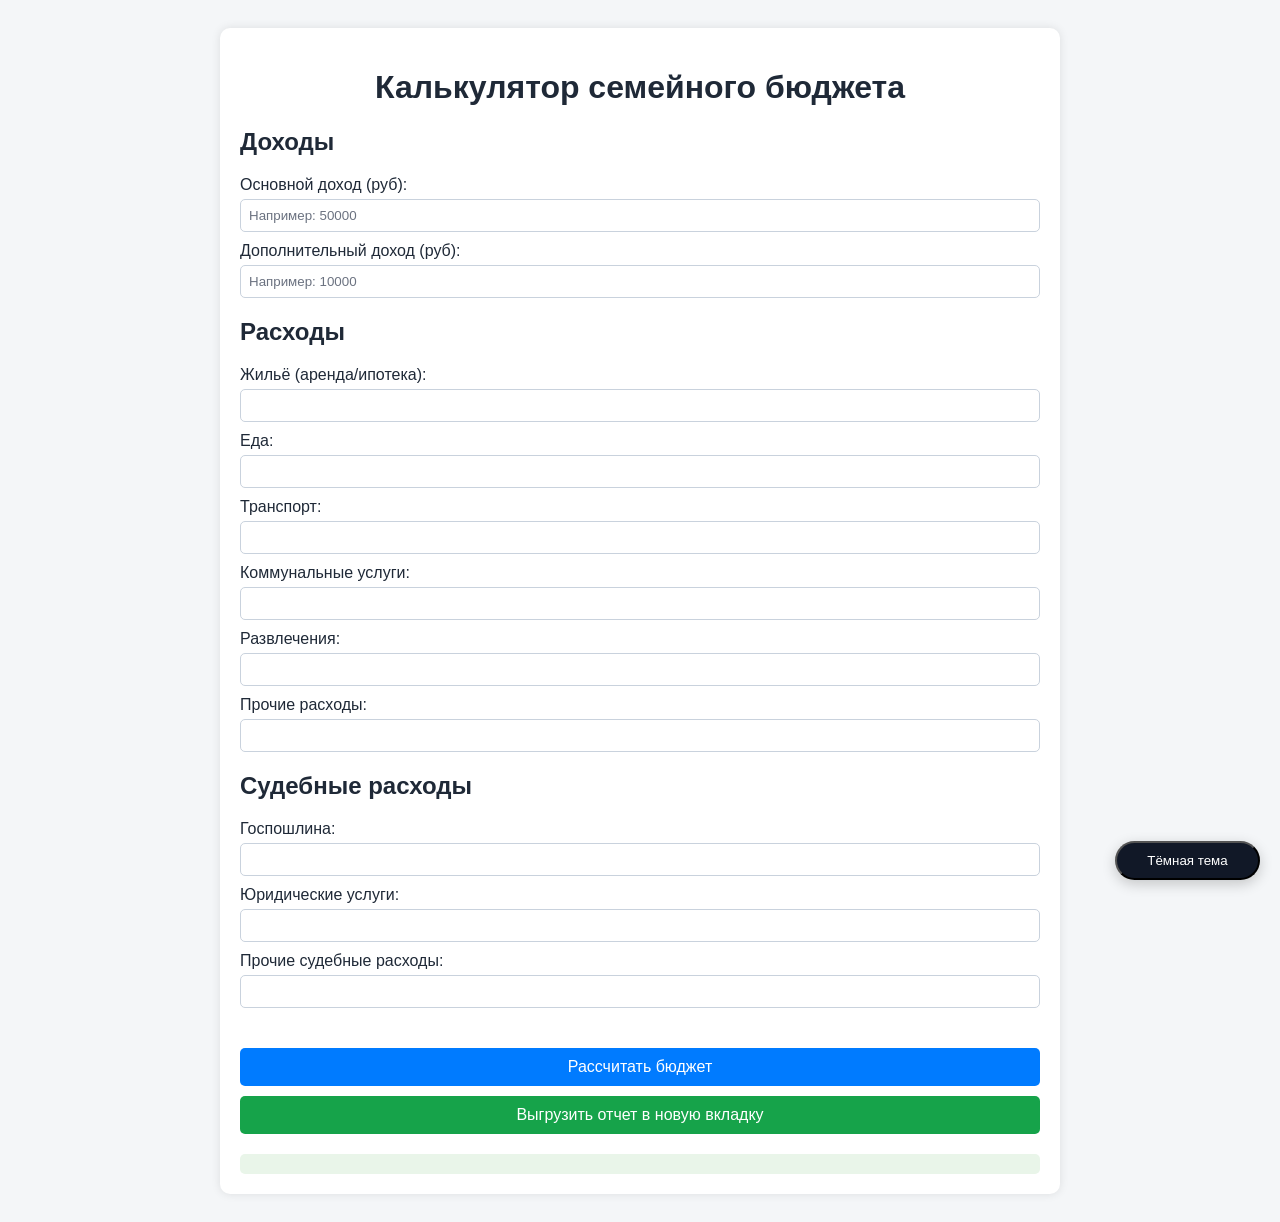
<file: index.html>
<!DOCTYPE html>
<html lang="ru">
<head>
    <meta charset="UTF-8">
    <title>Калькулятор семейного бюджета</title>
    <style>
        :root {
            --bg-color: #f4f6f8;
            --text-color: #1f2937;
            --container-bg: #ffffff;
            --container-shadow: 0 0 10px rgba(0, 0, 0, 0.1);
            --input-bg: #ffffff;
            --input-border: #c9d2dd;
            --input-placeholder: #6b7280;
            --input-focus-border: #007bff;
            --input-focus-shadow: 0 0 0 3px rgba(0, 123, 255, 0.2);
            --result-bg: #e9f5e9;
            --result-negative-bg: #ffe5e5;
            --toggle-bg: #111827;
            --toggle-hover-bg: #000000;
            --toggle-text: #ffffff;
            --toggle-shadow: 0 4px 14px rgba(0, 0, 0, 0.2);
        }

        body.dark-theme {
            --bg-color: #111827;
            --text-color: #e5e7eb;
            --container-bg: #1f2937;
            --container-shadow: 0 10px 28px rgba(0, 0, 0, 0.55);
            --input-bg: #0f172a;
            --input-border: #93c5fd;
            --input-placeholder: #cbd5e1;
            --input-focus-border: #60a5fa;
            --input-focus-shadow: 0 0 0 3px rgba(96, 165, 250, 0.32);
            --result-bg: #1f4f3a;
            --result-negative-bg: #5d2a2a;
            --toggle-bg: #f9fafb;
            --toggle-hover-bg: #d1d5db;
            --toggle-text: #111827;
            --toggle-shadow: 0 10px 24px rgba(0, 0, 0, 0.5);
        }

        body {
            font-family: Arial, sans-serif;
            background: var(--bg-color);
            color: var(--text-color);
            padding: 20px;
            transition: background 0.45s ease, color 0.45s ease;
        }

        .container {
            max-width: 800px;
            margin: auto;
            background: var(--container-bg);
            padding: 20px;
            border-radius: 10px;
            box-shadow: var(--container-shadow);
            transition: background 0.45s ease, box-shadow 0.55s ease;
        }

        h1 {
            text-align: center;
        }

        .section {
            margin-bottom: 20px;
        }

        label {
            display: block;
            margin-top: 10px;
        }

        input {
            width: 100%;
            padding: 8px;
            margin-top: 5px;
            background: var(--input-bg);
            color: var(--text-color);
            border: 1px solid var(--input-border);
            border-radius: 5px;
            box-sizing: border-box;
            transition: background 0.3s ease, color 0.3s ease, border-color 0.3s ease, box-shadow 0.3s ease;
        }

        input::placeholder {
            color: var(--input-placeholder);
            opacity: 1;
        }

        input:focus {
            outline: none;
            border-color: var(--input-focus-border);
            box-shadow: var(--input-focus-shadow);
        }

        .calculate-btn {
            margin-top: 20px;
            width: 100%;
            padding: 10px;
            background: #007BFF;
            color: white;
            border: none;
            font-size: 16px;
            cursor: pointer;
            border-radius: 5px;
        }

        .calculate-btn:hover {
            background: #0056b3;
        }

        .export-btn {
            margin-top: 10px;
            width: 100%;
            padding: 10px;
            background: #16a34a;
            color: white;
            border: none;
            font-size: 16px;
            cursor: pointer;
            border-radius: 5px;
        }

        .export-btn:hover {
            background: #15803d;
        }

        .result {
            margin-top: 20px;
            font-size: 18px;
            padding: 10px;
            background: var(--result-bg);
            border-radius: 5px;
            transition: background 0.25s ease;
        }

        .negative {
            background: var(--result-negative-bg);
        }

        .theme-toggle {
            position: fixed;
            right: 20px;
            bottom: 20px;
            width: auto;
            min-width: 145px;
            margin-top: 0;
            padding: 10px 14px;
            border-radius: 999px;
            background: var(--toggle-bg);
            color: var(--toggle-text);
            box-shadow: var(--toggle-shadow);
            z-index: 1000;
            transition: background 0.3s ease, color 0.3s ease, box-shadow 0.5s ease, transform 0.1s ease;
        }

        .theme-toggle:hover {
            background: var(--toggle-hover-bg);
        }

        .theme-toggle:active {
            transform: translateY(1px);
        }
    </style>
</head>
<body>

<div class="container">
    <h1>Калькулятор семейного бюджета</h1>

    <!-- ДОХОДЫ -->
    <div class="section">
        <h2>Доходы</h2>
        <label>Основной доход (руб):
            <input type="number" id="incomeMain" placeholder="Например: 50000">
        </label>

        <label>Дополнительный доход (руб):
            <input type="number" id="incomeExtra" placeholder="Например: 10000">
        </label>
    </div>

    <!-- РАСХОДЫ -->
    <div class="section">
        <h2>Расходы</h2>

        <label>Жильё (аренда/ипотека):
            <input type="number" id="expenseHousing">
        </label>

        <label>Еда:
            <input type="number" id="expenseFood">
        </label>

        <label>Транспорт:
            <input type="number" id="expenseTransport">
        </label>

        <label>Коммунальные услуги:
            <input type="number" id="expenseUtilities">
        </label>

        <label>Развлечения:
            <input type="number" id="expenseFun">
        </label>

        <label>Прочие расходы:
            <input type="number" id="expenseOther">
        </label>
    </div>

    <!-- СУДЕБНЫЕ РАСХОДЫ -->
    <div class="section">
        <h2>Судебные расходы</h2>

        <label>Госпошлина:
            <input type="number" id="courtFee">
        </label>

        <label>Юридические услуги:
            <input type="number" id="lawyerFee">
        </label>

        <label>Прочие судебные расходы:
            <input type="number" id="courtOther">
        </label>
    </div>

    <!-- КНОПКА РАСЧЕТА -->
    <button class="calculate-btn" onclick="calculateBudget()">Рассчитать бюджет</button>
    
    <!-- КНОПКА ВЫГРУЗКИ ОТЧЕТА В НОВУЮ ВКЛАДКУ -->
    <button class="export-btn" type="button" onclick="openReportTab()">Выгрузить отчет в новую вкладку</button>

    <!-- РЕЗУЛЬТАТ -->
    <div id="result" class="result"></div>
</div>

<!-- КНОПКА ПЕРЕКЛЮЧЕНИЯ ТЕМЫ (правый нижний угол) -->
<button id="themeToggle" class="theme-toggle" type="button">Тёмная тема</button>

<script>
    const themeToggleButton = document.getElementById("themeToggle");

    function updateThemeButtonText() {
        const isDarkTheme = document.body.classList.contains("dark-theme");
        themeToggleButton.textContent = isDarkTheme ? "Светлая тема" : "Тёмная тема";
    }

    function applySavedTheme() {
        const savedTheme = localStorage.getItem("budgetTheme");
        if (savedTheme === "dark") {
            document.body.classList.add("dark-theme");
        }
        updateThemeButtonText();
    }

    function toggleTheme() {
        document.body.classList.toggle("dark-theme");
        const isDarkTheme = document.body.classList.contains("dark-theme");
        localStorage.setItem("budgetTheme", isDarkTheme ? "dark" : "light");
        updateThemeButtonText();
    }

    themeToggleButton.addEventListener("click", toggleTheme);
    applySavedTheme();

    function getValue(id) {
        return parseFloat(document.getElementById(id).value) || 0;
    }

    function collectBudgetData() {
        const incomeItems = [
            { name: "Основной доход", value: getValue("incomeMain") },
            { name: "Дополнительный доход", value: getValue("incomeExtra") }
        ];

        const expenseItems = [
            { name: "Жильё (аренда/ипотека)", value: getValue("expenseHousing") },
            { name: "Еда", value: getValue("expenseFood") },
            { name: "Транспорт", value: getValue("expenseTransport") },
            { name: "Коммунальные услуги", value: getValue("expenseUtilities") },
            { name: "Развлечения", value: getValue("expenseFun") },
            { name: "Прочие расходы", value: getValue("expenseOther") }
        ];

        const courtExpenseItems = [
            { name: "Госпошлина", value: getValue("courtFee") },
            { name: "Юридические услуги", value: getValue("lawyerFee") },
            { name: "Прочие судебные расходы", value: getValue("courtOther") }
        ];

        const income = incomeItems.reduce((sum, item) => sum + item.value, 0);
        const regularExpenses = expenseItems.reduce((sum, item) => sum + item.value, 0);
        const courtExpenses = courtExpenseItems.reduce((sum, item) => sum + item.value, 0);
        const totalExpenses = regularExpenses + courtExpenses;
        const balance = income - totalExpenses;

        return {
            incomeItems,
            expenseItems,
            courtExpenseItems,
            income,
            courtExpenses,
            totalExpenses,
            balance
        };
    }

    function calculateBudget() {
        const data = collectBudgetData();

        let resultDiv = document.getElementById("result");

        let resultHTML = `
            <strong>Общий доход:</strong> ${data.income.toLocaleString()} руб.<br>
            <strong>Общие расходы:</strong> ${data.totalExpenses.toLocaleString()} руб.<br>
            <strong>В том числе судебные:</strong> ${data.courtExpenses.toLocaleString()} руб.<br>
            <hr>
            <strong>Баланс:</strong> ${data.balance.toLocaleString()} руб.
        `;

        resultDiv.innerHTML = resultHTML;

        // Цвет результата
        if (data.balance < 0) {
            resultDiv.classList.add("negative");
        } else {
            resultDiv.classList.remove("negative");
        }
    }

    function openReportTab() {
        const data = collectBudgetData();
        const reportWindow = window.open("", "_blank");

        if (!reportWindow) {
            alert("Браузер заблокировал всплывающую вкладку. Разрешите всплывающие окна для этого сайта.");
            return;
        }

        const formatRows = (items) => {
            return items.map((item) => `
                <tr>
                    <td>${item.name}</td>
                    <td>${item.value.toLocaleString()} руб.</td>
                </tr>
            `).join("");
        };

        reportWindow.document.write(`
            <!DOCTYPE html>
            <html lang="ru">
            <head>
                <meta charset="UTF-8">
                <title>Отчет по семейному бюджету</title>
                <style>
                    body { font-family: Arial, sans-serif; padding: 20px; color: #111827; }
                    h1, h2 { margin-bottom: 10px; }
                    table { width: 100%; border-collapse: collapse; margin-bottom: 20px; }
                    th, td { border: 1px solid #d1d5db; padding: 8px; text-align: left; }
                    th { background: #f3f4f6; }
                    .total { font-weight: bold; margin-top: 10px; }
                    .negative { color: #b91c1c; }
                    .positive { color: #166534; }
                </style>
            </head>
            <body>
                <h1>Отчет по семейному бюджету</h1>

                <h2>Доходы</h2>
                <table>
                    <thead>
                        <tr><th>Наименование дохода</th><th>Сумма</th></tr>
                    </thead>
                    <tbody>
                        ${formatRows(data.incomeItems)}
                    </tbody>
                </table>

                <h2>Расходы</h2>
                <table>
                    <thead>
                        <tr><th>Наименование расхода</th><th>Сумма</th></tr>
                    </thead>
                    <tbody>
                        ${formatRows(data.expenseItems)}
                    </tbody>
                </table>

                <h2>Судебные расходы</h2>
                <table>
                    <thead>
                        <tr><th>Наименование судебного расхода</th><th>Сумма</th></tr>
                    </thead>
                    <tbody>
                        ${formatRows(data.courtExpenseItems)}
                    </tbody>
                </table>

                <p class="total">Итого доходы: ${data.income.toLocaleString()} руб.</p>
                <p class="total">Итого расходы: ${data.totalExpenses.toLocaleString()} руб.</p>
                <p class="total ${data.balance < 0 ? "negative" : "positive"}">
                    Баланс: ${data.balance.toLocaleString()} руб.
                </p>
            </body>
            </html>
        `);

        reportWindow.document.close();
    }
</script>

</body>
</html>
</file>
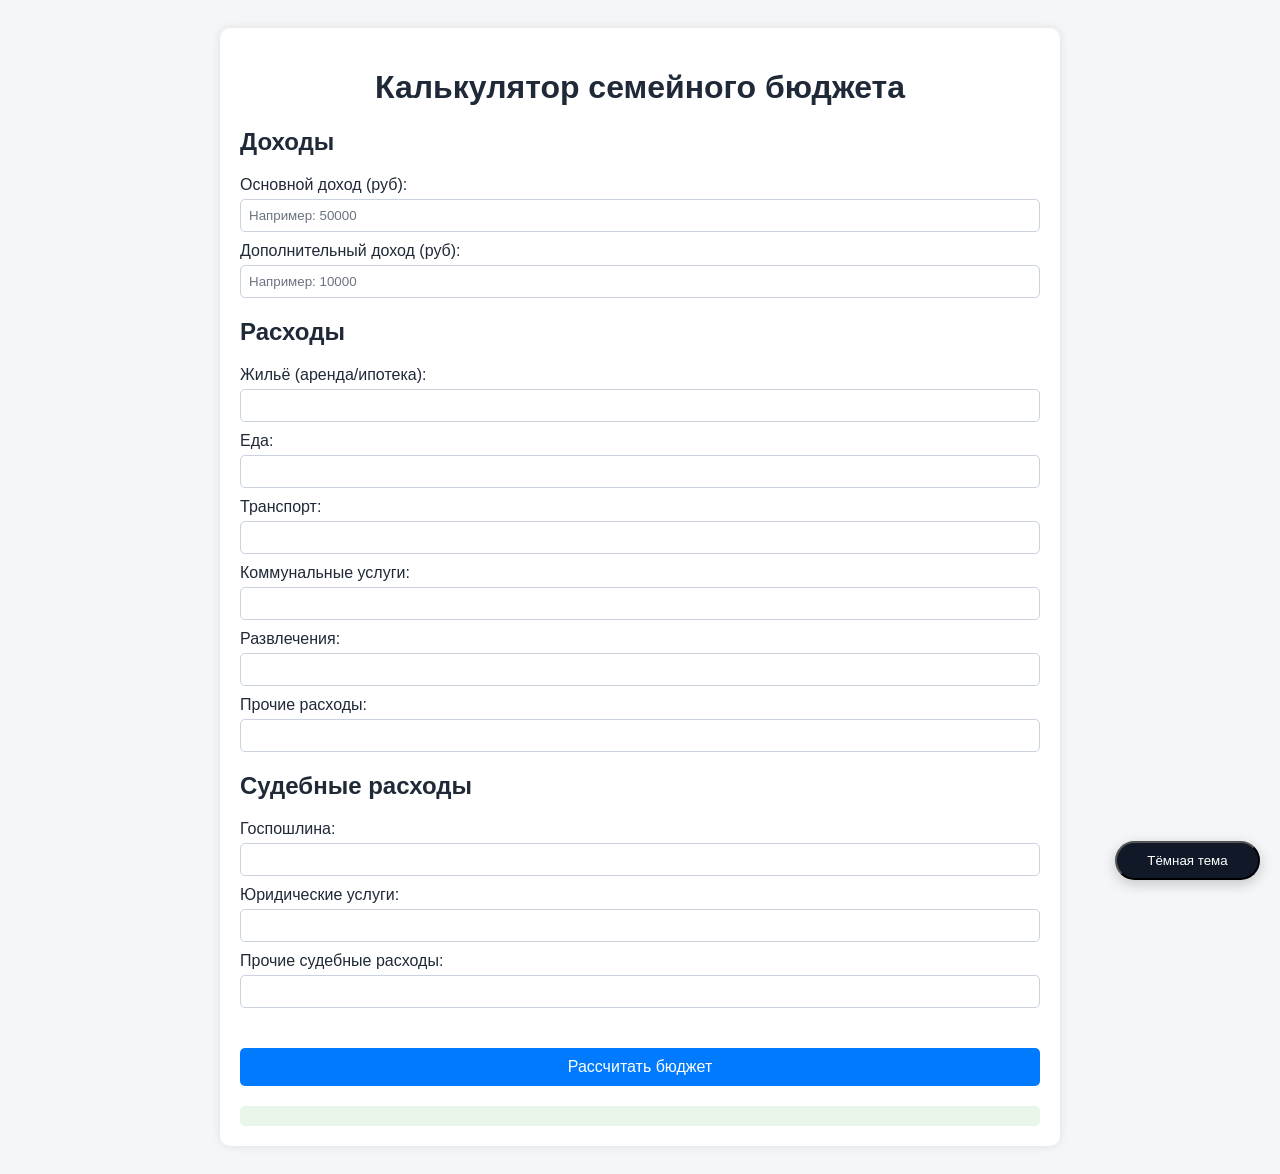
<file: Калькулятор семейного бюджета.html.html>
<!DOCTYPE html>
<html lang="ru">
<head>
    <meta charset="UTF-8">
    <title>Калькулятор семейного бюджета</title>
    <style>
        :root {
            --bg-color: #f4f6f8;
            --text-color: #1f2937;
            --container-bg: #ffffff;
            --container-shadow: 0 0 10px rgba(0, 0, 0, 0.1);
            --input-bg: #ffffff;
            --input-border: #c9d2dd;
            --input-placeholder: #6b7280;
            --input-focus-border: #007bff;
            --input-focus-shadow: 0 0 0 3px rgba(0, 123, 255, 0.2);
            --result-bg: #e9f5e9;
            --result-negative-bg: #ffe5e5;
            --toggle-bg: #111827;
            --toggle-hover-bg: #000000;
            --toggle-text: #ffffff;
            --toggle-shadow: 0 4px 14px rgba(0, 0, 0, 0.2);
        }

        body.dark-theme {
            --bg-color: #111827;
            --text-color: #e5e7eb;
            --container-bg: #1f2937;
            --container-shadow: 0 10px 28px rgba(0, 0, 0, 0.55);
            --input-bg: #0f172a;
            --input-border: #93c5fd;
            --input-placeholder: #cbd5e1;
            --input-focus-border: #60a5fa;
            --input-focus-shadow: 0 0 0 3px rgba(96, 165, 250, 0.32);
            --result-bg: #1f4f3a;
            --result-negative-bg: #5d2a2a;
            --toggle-bg: #f9fafb;
            --toggle-hover-bg: #d1d5db;
            --toggle-text: #111827;
            --toggle-shadow: 0 10px 24px rgba(0, 0, 0, 0.5);
        }

        body {
            font-family: Arial, sans-serif;
            background: var(--bg-color);
            color: var(--text-color);
            padding: 20px;
            transition: background 0.45s ease, color 0.45s ease;
        }

        .container {
            max-width: 800px;
            margin: auto;
            background: var(--container-bg);
            padding: 20px;
            border-radius: 10px;
            box-shadow: var(--container-shadow);
            transition: background 0.45s ease, box-shadow 0.55s ease;
        }

        h1 {
            text-align: center;
        }

        .section {
            margin-bottom: 20px;
        }

        label {
            display: block;
            margin-top: 10px;
        }

        input {
            width: 100%;
            padding: 8px;
            margin-top: 5px;
            background: var(--input-bg);
            color: var(--text-color);
            border: 1px solid var(--input-border);
            border-radius: 5px;
            box-sizing: border-box;
            transition: background 0.3s ease, color 0.3s ease, border-color 0.3s ease, box-shadow 0.3s ease;
        }

        input::placeholder {
            color: var(--input-placeholder);
            opacity: 1;
        }

        input:focus {
            outline: none;
            border-color: var(--input-focus-border);
            box-shadow: var(--input-focus-shadow);
        }

        .calculate-btn {
            margin-top: 20px;
            width: 100%;
            padding: 10px;
            background: #007BFF;
            color: white;
            border: none;
            font-size: 16px;
            cursor: pointer;
            border-radius: 5px;
        }

        .calculate-btn:hover {
            background: #0056b3;
        }

        .result {
            margin-top: 20px;
            font-size: 18px;
            padding: 10px;
            background: var(--result-bg);
            border-radius: 5px;
            transition: background 0.25s ease;
        }

        .negative {
            background: var(--result-negative-bg);
        }

        .theme-toggle {
            position: fixed;
            right: 20px;
            bottom: 20px;
            width: auto;
            min-width: 145px;
            margin-top: 0;
            padding: 10px 14px;
            border-radius: 999px;
            background: var(--toggle-bg);
            color: var(--toggle-text);
            box-shadow: var(--toggle-shadow);
            z-index: 1000;
            transition: background 0.3s ease, color 0.3s ease, box-shadow 0.5s ease, transform 0.1s ease;
        }

        .theme-toggle:hover {
            background: var(--toggle-hover-bg);
        }

        .theme-toggle:active {
            transform: translateY(1px);
        }
    </style>
</head>
<body>

<div class="container">
    <h1>Калькулятор семейного бюджета</h1>

    <!-- ДОХОДЫ -->
    <div class="section">
        <h2>Доходы</h2>
        <label>Основной доход (руб):
            <input type="number" id="incomeMain" placeholder="Например: 50000">
        </label>

        <label>Дополнительный доход (руб):
            <input type="number" id="incomeExtra" placeholder="Например: 10000">
        </label>
    </div>

    <!-- РАСХОДЫ -->
    <div class="section">
        <h2>Расходы</h2>

        <label>Жильё (аренда/ипотека):
            <input type="number" id="expenseHousing">
        </label>

        <label>Еда:
            <input type="number" id="expenseFood">
        </label>

        <label>Транспорт:
            <input type="number" id="expenseTransport">
        </label>

        <label>Коммунальные услуги:
            <input type="number" id="expenseUtilities">
        </label>

        <label>Развлечения:
            <input type="number" id="expenseFun">
        </label>

        <label>Прочие расходы:
            <input type="number" id="expenseOther">
        </label>
    </div>

    <!-- СУДЕБНЫЕ РАСХОДЫ -->
    <div class="section">
        <h2>Судебные расходы</h2>

        <label>Госпошлина:
            <input type="number" id="courtFee">
        </label>

        <label>Юридические услуги:
            <input type="number" id="lawyerFee">
        </label>

        <label>Прочие судебные расходы:
            <input type="number" id="courtOther">
        </label>
    </div>

    <!-- КНОПКА -->
    <button class="calculate-btn" onclick="calculateBudget()">Рассчитать бюджет</button>

    <!-- РЕЗУЛЬТАТ -->
    <div id="result" class="result"></div>
</div>

<!-- КНОПКА ПЕРЕКЛЮЧЕНИЯ ТЕМЫ (правый нижний угол) -->
<button id="themeToggle" class="theme-toggle" type="button">Тёмная тема</button>

<script>
    const themeToggleButton = document.getElementById("themeToggle");

    function updateThemeButtonText() {
        const isDarkTheme = document.body.classList.contains("dark-theme");
        themeToggleButton.textContent = isDarkTheme ? "Светлая тема" : "Тёмная тема";
    }

    function applySavedTheme() {
        const savedTheme = localStorage.getItem("budgetTheme");
        if (savedTheme === "dark") {
            document.body.classList.add("dark-theme");
        }
        updateThemeButtonText();
    }

    function toggleTheme() {
        document.body.classList.toggle("dark-theme");
        const isDarkTheme = document.body.classList.contains("dark-theme");
        localStorage.setItem("budgetTheme", isDarkTheme ? "dark" : "light");
        updateThemeButtonText();
    }

    themeToggleButton.addEventListener("click", toggleTheme);
    applySavedTheme();

    function getValue(id) {
        return parseFloat(document.getElementById(id).value) || 0;
    }

    function calculateBudget() {
        // Доходы
        let income = getValue("incomeMain") + getValue("incomeExtra");

        // Обычные расходы
        let expenses =
            getValue("expenseHousing") +
            getValue("expenseFood") +
            getValue("expenseTransport") +
            getValue("expenseUtilities") +
            getValue("expenseFun") +
            getValue("expenseOther");

        // Судебные расходы
        let courtExpenses =
            getValue("courtFee") +
            getValue("lawyerFee") +
            getValue("courtOther");

        let totalExpenses = expenses + courtExpenses;

        let balance = income - totalExpenses;

        let resultDiv = document.getElementById("result");

        let resultHTML = `
            <strong>Общий доход:</strong> ${income.toLocaleString()} руб.<br>
            <strong>Общие расходы:</strong> ${totalExpenses.toLocaleString()} руб.<br>
            <strong>В том числе судебные:</strong> ${courtExpenses.toLocaleString()} руб.<br>
            <hr>
            <strong>Баланс:</strong> ${balance.toLocaleString()} руб.
        `;

        resultDiv.innerHTML = resultHTML;

        // Цвет результата
        if (balance < 0) {
            resultDiv.classList.add("negative");
        } else {
            resultDiv.classList.remove("negative");
        }
    }
</script>

</body>
</html>
</file>
